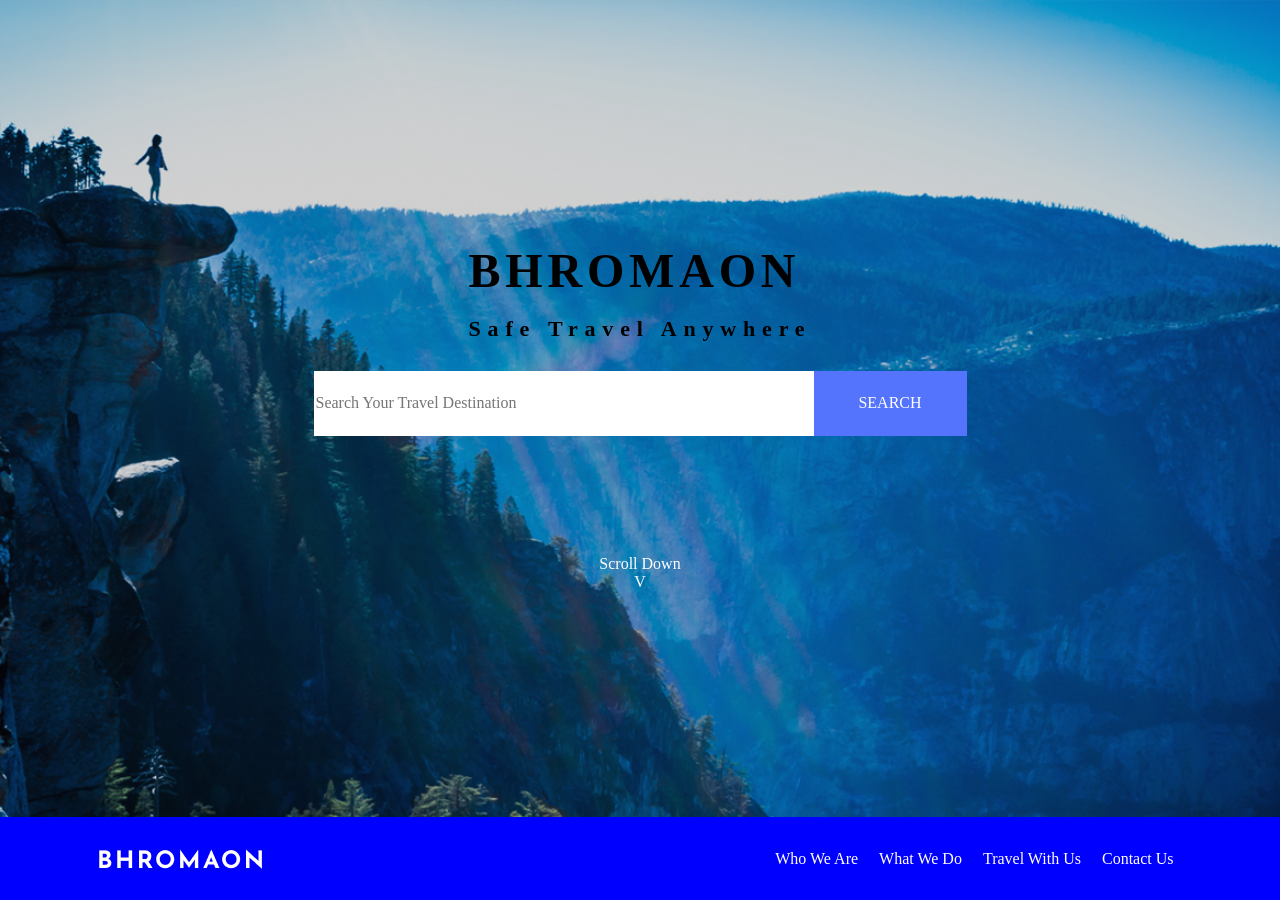
<file: Template1/index.html>
<!DOCTYPE html>
<html lang="en">
<head>
    <meta charset="UTF-8">
    <meta name="viewport" content="width=device-width, initial-scale=1.0">
    <title>Document</title>
    <link rel="stylesheet" href="styles/normalize.css">
    <link rel="stylesheet" href="styles/style.css">
</head>
<body>
    <header class="header">
        <div class="header__content">
            <div class="text">
                <h1 class="h1">BHROMAON </h1>
                <h4 class="h4">Safe Travel Anywhere</h4>
            </div>

            <form class="form">
                <input type="text" required minlength="4" class="input" placeholder="Search Your Travel Destination">
                <button class="button">SEARCH <i class="fa-solid fa-magnifying-glass"></i></button>
            </form>
            
            <a class="a"><br>Scroll Down <br>V  <!--Not a letter--> </a>
        </div>

        <nav class="nav">
            <div class="nav__content">
                <img class="logo" src="images/logo.png">
                <ul>
                    <li><a>Who We Are</a></li>
                    <li><a>What We Do</a></li>
                    <li><a>Travel With Us</a></li>
                    <li><a>Contact Us</a></li>
                </ul>
            </div>
        </nav>


    </header>
</body>
</html>
</file>
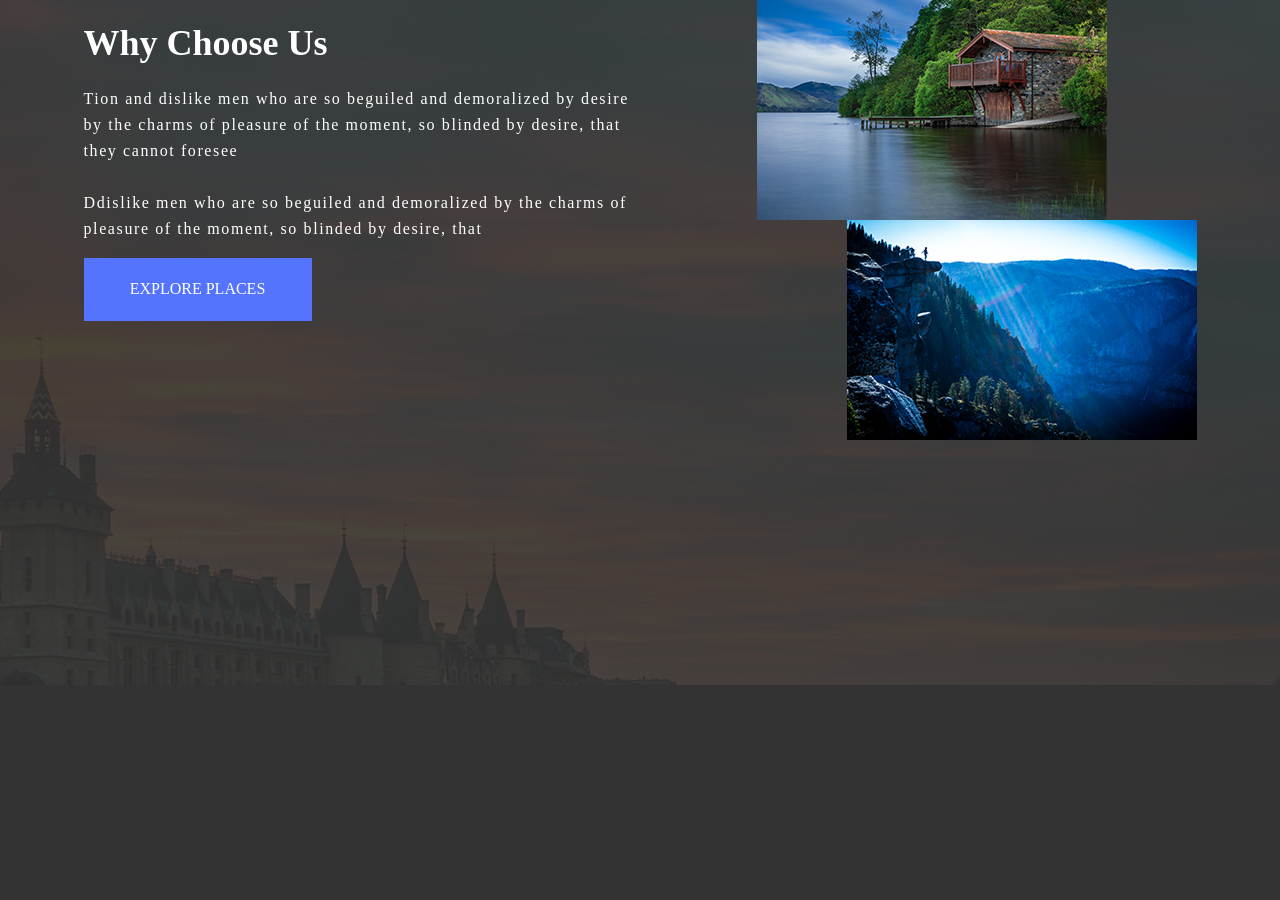
<file: Template2/index.html>
<!DOCTYPE html>
<html lang="en">
<head>
    <meta charset="UTF-8">
    <meta name="viewport" content="width=device-width, initial-scale=1.0">
    <title>Document</title>
    <link rel="stylesheet" href="styles/normalize.css">
    <link rel="stylesheet" href="styles/style.css">
</head>
<body>
    <section class="why">
        <div class="why__content">

            <div class="why__text">
                <h2>Why Choose Us</h2>
                <p>
                    Tion and dislike men who are so beguiled and demoralized by desire by the charms of pleasure of the moment, so blinded by desire, that they cannot foresee   
                    <br><br>
                    Ddislike men who are so beguiled and demoralized by the charms of pleasure of the moment, so blinded by desire, that
                </p>

                <button class="button">EXPLORE PLACES</button>
            </div>

            <div class="why__images">

                <div class="green">
                    <img src="images/greenwater.png">
                </div>
                
                <div class="bean">
                    <img src="images/bluemnt--small.png">
                </div>
            </div>


            
        </div>
    </section>
    
</body>
</html>
</file>
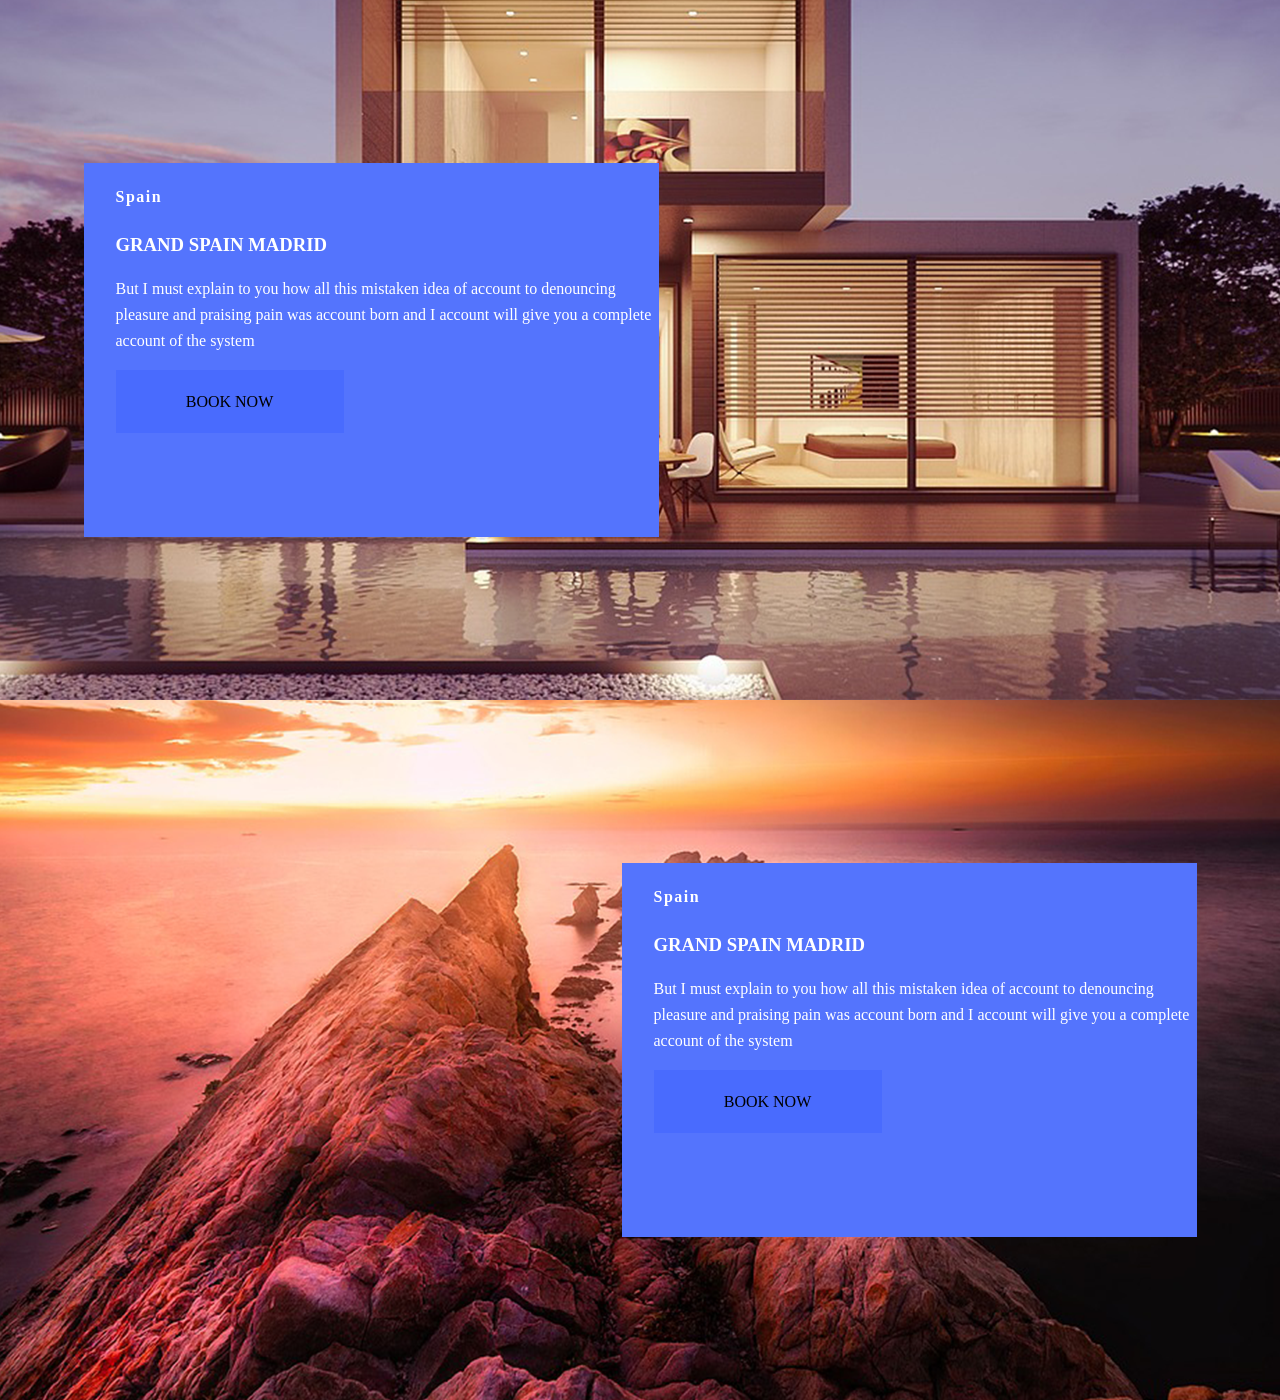
<file: Template3/index.html>
<!DOCTYPE html>
<html lang="en">
<head>
    <meta charset="UTF-8">
    <meta name="viewport" content="width=device-width, initial-scale=1.0">
    <title>Document</title>
    <link rel="stylesheet" href="styles/normalize.css">
    <link rel="stylesheet" href="styles/style.css">
</head>
<body>
    <section class="section">
        <div class="group one">
            <div class="max">
                <div class="card">
                    <h4>Spain</h4>
                    <h3>GRAND SPAIN MADRID</h3>
                    <p>But I must explain to you how all this mistaken idea of account to denouncing pleasure and praising pain was account  born and I account will give you a complete account of the system</p>
                    <button>BOOK NOW</button>
                </div>
            </div>
        </div>

        <div class="group two">
            <div class="max--rev">
                <div class="card">
                    <h4>Spain</h4>
                    <h3>GRAND SPAIN MADRID</h3>
                    <p>But I must explain to you how all this mistaken idea of account to denouncing pleasure and praising pain was account  born and I account will give you a complete account of the system</p>
                    <button>BOOK NOW</button>
                </div>
            </div>
        </div>

    </section>
</body>
</html>
</file>
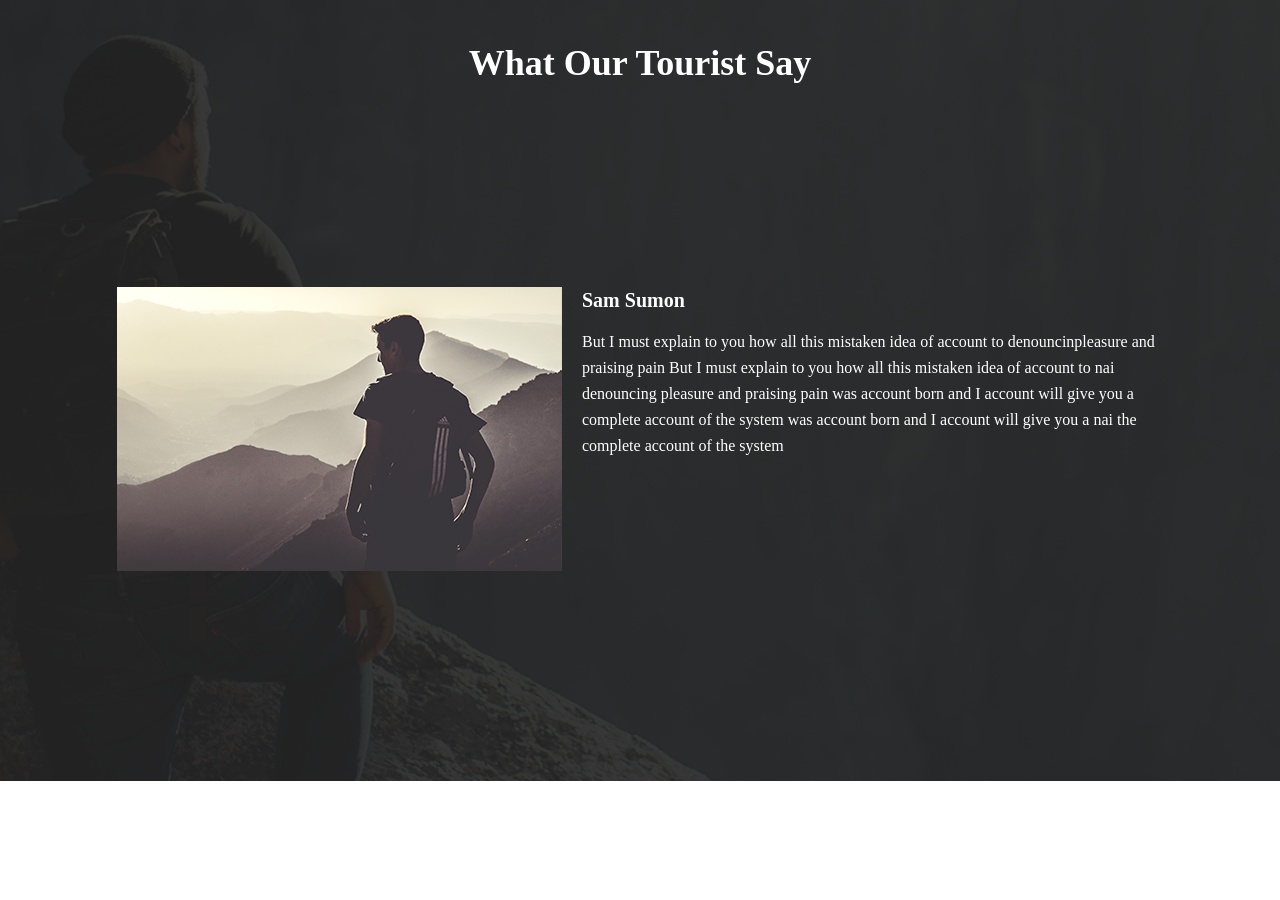
<file: Template4/index.html>
<!DOCTYPE html>
<html lang="en">
<head>
    <meta charset="UTF-8">
    <meta name="viewport" content="width=device-width, initial-scale=1.0">
    <title>Document</title>
    <link rel="stylesheet" href="styles/normalize.css">
    <link rel="stylesheet" href="styles/style.css">
</head>
<body>
    <section class="testimonial">

        <h2>What Our Tourist Say</h2>
        
        <div class="card">
            <div class="max--wrap">
                <img src="images/guyV2.png" alt="image of Sam Sumon">
                
                <div>
                    <h4>Sam Sumon</h4>
                    <p>But I must explain to you how all this mistaken idea of account to denouncinpleasure and praising pain  But I must explain to you how all this mistaken idea of account to nai denouncing pleasure and praising pain was account  born and I account will give you a complete account of the system was account  born and I account will give you a nai the complete account of the system</p>
                </div> 
                
            </div>
        </div>

    </section>
</body>
</html>
</file>
<file: Template1/styles/style.css>
body{
    width:100vw;
    height:100vh;
}

.header{
    width:100vw;
    height:100vh;
    display:flex;
    flex-direction: column;
    align-items:center;
    justify-content:center;
    background-image: url("../images/bluemnt.png");
    background-size:cover;
    background-position: center;
}

.header__content{
    display:flex;
    flex-direction:column;
    justify-content:center;
    align-items:center;
    width:100vw;
    height:100vh;
}

.h1{
    font-size:48px;
    line-height:26px;
    letter-spacing:4.8px;
}

.h4{
    font-size:22px;
    letter-spacing:6.82px;
    line-height:26px;
}

.form{
    max-width:653px;
    width:100%;
    min-height:63px;
    display:flex;
    margin-bottom:50px;
}

.input{
    max-width:503px;
    width:100%;
    min-height:63px;
    border:none;
    outline:none;
}

.button{
    max-width:153px;
    width:100%;
    min-height:63px;
    color:white;
    background-color:#5474FD;
    border:none;
}

.a{
    text-align:center;
    margin-top:50px;
    color:white;
}

.nav{
    min-height:83px;
    background-color:blue;
    width:100vw;
    display:flex;
    align-items:center;
    justify-content:center;
}

.nav__content{
    display:flex;
    align-items:center;
    max-width:1113px;
    width:100%;
    justify-content:space-between;
    flex-wrap:wrap;
    padding-left:20px;
    padding-right:20px;
}

ul{
    list-style-type: none;
    display:flex;
    gap:21px;
    color:white;
    line-height:26px;
    

    /*To make logo and list align when wrapping during shrinking viewport */
    position:relative;
    right:23px;
}
</file>
<file: Template2/styles/style.css>
body{
    
    background-color:#333333;
}

.why{
    height:685px;
    display:flex;
    justify-content: center;
    color:white;
    background-image: url("../images/castle.png");
    background-size:cover;
    background-position: center;
    flex-wrap:wrap;
}

.why__content{
    max-width:1113px;
    width:100%;
    display:flex;
    flex-wrap:flex;
    justify-content: space-between;

    flex-wrap: wrap; /*Makes the images wrap under the left text section when shrinking, you can remove this property if you want, it's a preference thing, the site will still be responsive without this property */
}

.why__text{
    width: 560px;
}

.why__images{
    width: 440px;
}

h2{
    font-size:36px;
    line-height:26px;
}

p{
    font-size:16px;
    line-height:26px;
    letter-spacing:1.6px;
}

button{
    background-color: #5474FD;
    width:228px;
    height:63px;
    color:white;
    border:none;
}

.green{
    display:flex;
    justify-content:flex-start;
}

.bean{
    display:flex;
    justify-content:flex-end;
}

img{
    max-width:100%; 
    height: auto;

}
</file>
<file: Template3/styles/style.css>
.section{
    height:1400px;
}

.group{
    height:700px;
        background-size:cover;
        background-position: center;
        display:flex;
        justify-content: center;
        align-items: center;
}

.one{
    background-image: url("../images/house.png");
}

.two{
    background-image: url("../images/water.png");
}

.card{
    background-color: #5474FD;
    height:374px;
    max-width:543px;
    width:100%;
    padding-left:32px;
    color:white;
}

.max{
    max-width:1113px;
    width:100%;
    display:flex;
    gap:20px;
}

.max--rev{
    max-width:1113px;
    width:100%;
    display:flex;
    justify-content: flex-end;
}

h4{
    line-height: 26px;
    letter-spacing: 1.5px;
}
h3{
    line-height: 26px;
}
p{
    line-height: 26px;
}
button{
    background-color: #496BFE;
    width:228px;
    height: 63px;
    border:none;
}
</file>
<file: Template4/styles/style.css>
.testimonial{
    padding-top:50px;
    background-color: #496BFE;
    height:731px;
    background-image: url("../images/guy.png");
    background-size:cover;
    background-position: center;
    display:flex;
    align-items: center;
    color:white;
    flex-direction: column;
}

.card{
    display:flex;
    height:100%;
    align-items: center; 
        

    gap:20px;
}

h2{
    line-height: 26px;
    font-size: 36px;
    margin-top: 50px;
    margin:0;
}

h4{
    line-height: 26px;
    font-size: 20px;
    margin:0;
}

p{
    line-height: 26px;
    max-width:581px;
    width:100%;
}

.max--wrap{
    max-width:1113px;
    width:100%;
    display:flex;
    gap:20px;
    flex-wrap:wrap;
}

/* I think i figured out why the p element stops shrinking after a certain point, i think it's because the image doesn't shrink which prevents the text from shrinking any further. Let's test out my theory:*/
img{

    /*Max-widthL100% on the image should now make the image shrink automatically with the viewport just like text in <p> elements does*/
    max-width:100%; 
    /*HELL YEAH, this was the root cause, the text doesn't stop shrinking like it did before*/

    height: auto; /*This is really nice, it preserves the proportion of the image even when shrinking the viewport*/
}
</file>
